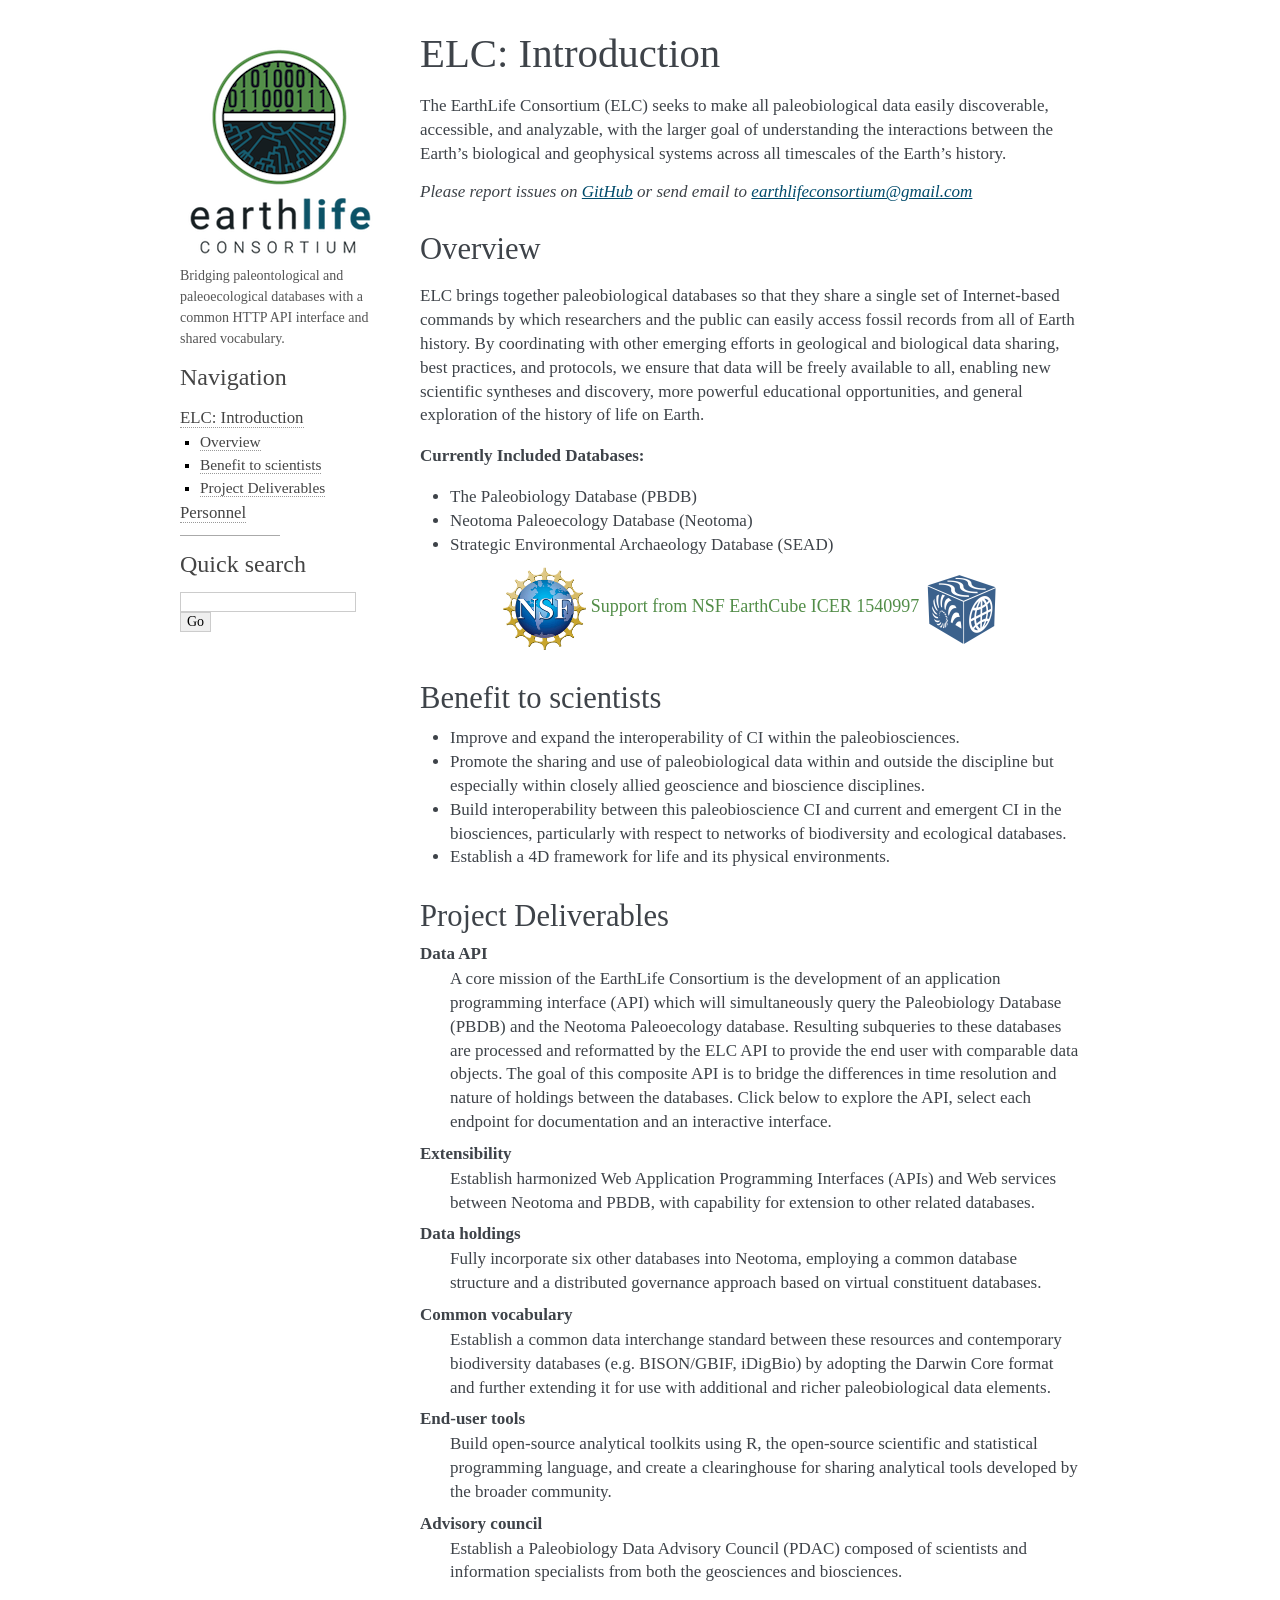
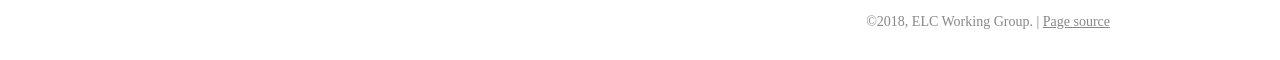
<file: introduction.html>
<!DOCTYPE html PUBLIC "-//W3C//DTD XHTML 1.0 Transitional//EN"
  "http://www.w3.org/TR/xhtml1/DTD/xhtml1-transitional.dtd">
<html xmlns="http://www.w3.org/1999/xhtml">
  <head>
    <meta http-equiv="Content-Type" content="text/html; charset=utf-8"/>
    <title>ELC: Introduction &#8212; EarthLife Consortium 0.1 documentation</title>
	<link rel="canonical" href="https://earthlifeconsortium.org/introduction.html" />
    <link rel="stylesheet" href="_static/alabaster.css" type="text/css"/>
    <link rel="stylesheet" href="_static/pygments.css" type="text/css"/>
    <script type="text/javascript">
      var DOCUMENTATION_OPTIONS = {
        URL_ROOT:    './',
        VERSION:     '0.1',
        COLLAPSE_INDEX: false,
        FILE_SUFFIX: '.html',
        HAS_SOURCE:  true,
        SOURCELINK_SUFFIX: '.txt'
      };
    </script>
    <script type="text/javascript" src="_static/jquery.js"></script>
    <script type="text/javascript" src="_static/underscore-umd-min.js"></script>
    <script type="text/javascript" src="_static/doctools.js"></script>
    <link rel="index" title="Index" href="genindex.html"/>
    
    <link rel="next" title="Personnel" href="personnel.html"/>
    <link rel="prev" title="ELC: Introduction" href="/"/>
  <link rel="stylesheet" href="_static/custom.css" type="text/css"/>
    <link rel="apple-touch-icon" href="_static/ELC-logo-iOS.png"/>
  <meta name="viewport" content="width=device-width, initial-scale=0.9, maximum-scale=0.9"/>
  </head>
  <body>
  <div class="document">
      <div class="sphinxsidebar" role="navigation" aria-label="main navigation">
        <div class="sphinxsidebarwrapper">
<p class="logo">
  <a href="/">
    <img class="logo" src="_static/ELC-logo-200w.png" alt="Logo"/>
  </a>
</p>
<p class="blurb">Bridging paleontological and paleoecological databases with a common HTTP API interface and shared vocabulary.</p>
<p>

</p>
<h3>Navigation</h3>
<ul class="current">
<li class="toctree-l1 current"><a class="current reference internal" href="#">ELC: Introduction</a><ul>
<li class="toctree-l2"><a class="reference internal" href="#overview">Overview</a></li>
<li class="toctree-l2"><a class="reference internal" href="#benefit-to-scientists">Benefit to scientists</a></li>
<li class="toctree-l2"><a class="reference internal" href="#project-deliverables">Project Deliverables</a></li>
</ul>
</li>
<li class="toctree-l1"><a class="reference internal" href="personnel.html">Personnel</a></li>


</ul>
<hr/>
<ul>
    
</ul>
<div class="relations">
<h3>Related Topics</h3>
<ul>
  <li><a href="/">Documentation overview</a><ul>
      <li>Previous: <a href="/" title="previous chapter">ELC: Introduction</a></li>
      <li>Next: <a href="personnel.html" title="next chapter">Personnel</a></li>
  </ul></li>
</ul>
</div>
<div id="searchbox" style="display: none" role="search">
  <h3>Quick search</h3>
    <form class="search" action="search.html" method="get">
      <div><input type="text" name="q"/></div>
      <div><input type="submit" value="Go"/></div>
      <input type="hidden" name="check_keywords" value="yes"/>
      <input type="hidden" name="area" value="default"/>
    </form>
</div>
<script type="text/javascript">$('#searchbox').show(0);</script>
        </div>
      </div>
      <div class="documentwrapper">
        <div class="bodywrapper">
          <div class="body" role="main">
  <div class="section" id="elc-introduction">
<h1>ELC: Introduction<a class="headerlink" href="#elc-introduction" title="Permalink to this headline">¶</a></h1>
<p>The EarthLife Consortium (ELC) seeks to make all paleobiological data easily discoverable, accessible, and analyzable, with the larger goal of understanding the interactions between the Earth’s biological and geophysical systems across all timescales of the Earth’s history.</p>
<em>Please report issues on <a href="https://github.com/EarthLifeConsortium/elc_api/issues" target="_blank">GitHub</a> or send email to <a href="mailto:earthlifeconsortium@gmail.com">earthlifeconsortium@gmail.com</a></em><div class="section" id="overview">
<h2>Overview<a class="headerlink" href="#overview" title="Permalink to this headline">¶</a></h2>
<p>ELC brings together paleobiological databases so that they share a single set of Internet-based commands by which researchers and the public can easily access fossil records from all of Earth history. By coordinating with other emerging efforts in geological and biological data sharing, best practices, and protocols, we ensure that data will be freely available to all, enabling new scientific syntheses and discovery, more powerful educational opportunities, and general exploration of the history of life on Earth.</p>
<p><strong>Currently Included Databases:</strong></p>
<ul class="simple">
<li>The Paleobiology Database (PBDB)</li>
<li>Neotoma Paleoecology Database (Neotoma)</li>
<li>Strategic Environmental Archaeology Database (SEAD)</li>
</ul>
<center>
    <img style="vertical-align:middle" src="_static/nsf1.gif" width="85" height="85">
    <font style="" size="4" color="#528D48">Support from NSF EarthCube ICER 1540997</font>
    <img style="vertical-align:middle" src="_static/logo_earthcube_cube-only.png" width="75" heaght="75">
</center></div>
<div class="section" id="benefit-to-scientists">
<h2>Benefit to scientists<a class="headerlink" href="#benefit-to-scientists" title="Permalink to this headline">¶</a></h2>
<ul class="simple">
<li>Improve and expand the interoperability of CI within the paleobiosciences.</li>
<li>Promote the sharing and use of paleobiological data within and outside the discipline but especially within closely allied geoscience and bioscience disciplines.</li>
<li>Build interoperability between this paleobioscience CI and current and emergent CI in the biosciences, particularly with respect to networks of biodiversity and ecological databases.</li>
<li>Establish a 4D framework for life and its physical environments.</li>
</ul>
</div>
<div class="section" id="project-deliverables">
<h2>Project Deliverables<a class="headerlink" href="#project-deliverables" title="Permalink to this headline">¶</a></h2>
<dl class="docutils">
<dt><strong>Data API</strong></dt>
<dd>A core mission of the EarthLife Consortium is the development of an application programming interface (API) which will simultaneously query the Paleobiology Database (PBDB) and the Neotoma Paleoecology database. Resulting subqueries to these databases are processed and reformatted by the ELC API to provide the end user with comparable data objects. The goal of this composite API is to bridge the differences in time resolution and nature of holdings between the databases. Click below to explore the API, select each endpoint for documentation and an interactive interface.</dd>
<dt><strong>Extensibility</strong></dt>
<dd>Establish harmonized Web Application Programming Interfaces (APIs) and Web services between Neotoma and PBDB, with capability for extension to other related databases.</dd>
<dt><strong>Data holdings</strong></dt>
<dd>Fully incorporate six other databases into Neotoma, employing a common database structure and a distributed governance approach based on virtual constituent databases.</dd>
<dt><strong>Common vocabulary</strong></dt>
<dd>Establish a common data interchange standard between these resources and contemporary biodiversity databases (e.g. BISON/GBIF, iDigBio) by adopting the Darwin Core format and further extending it for use with additional and richer paleobiological data elements.</dd>
<dt><strong>End-user tools</strong></dt>
<dd>Build open-source analytical toolkits using R, the open-source scientific and statistical programming language, and create a clearinghouse for sharing analytical tools developed by the broader community.</dd>
<dt><strong>Advisory council</strong></dt>
<dd>Establish a Paleobiology Data Advisory Council (PDAC) composed of scientists and information specialists from both the geosciences and biosciences.</dd>
</dl>
</div>
</div>
          </div>
        </div>
      </div>
    <div class="clearer"></div>
  </div>
    <div class="footer">
      &copy;2018, ELC Working Group.
      |
      <a href="_sources/introduction.rst.txt" rel="nofollow">Page source</a>
    </div>
    <a href="https://github.com/EarthLifeConsortium/elc_api" class="github">
        
    </a>
  </body>
</html>
</file>
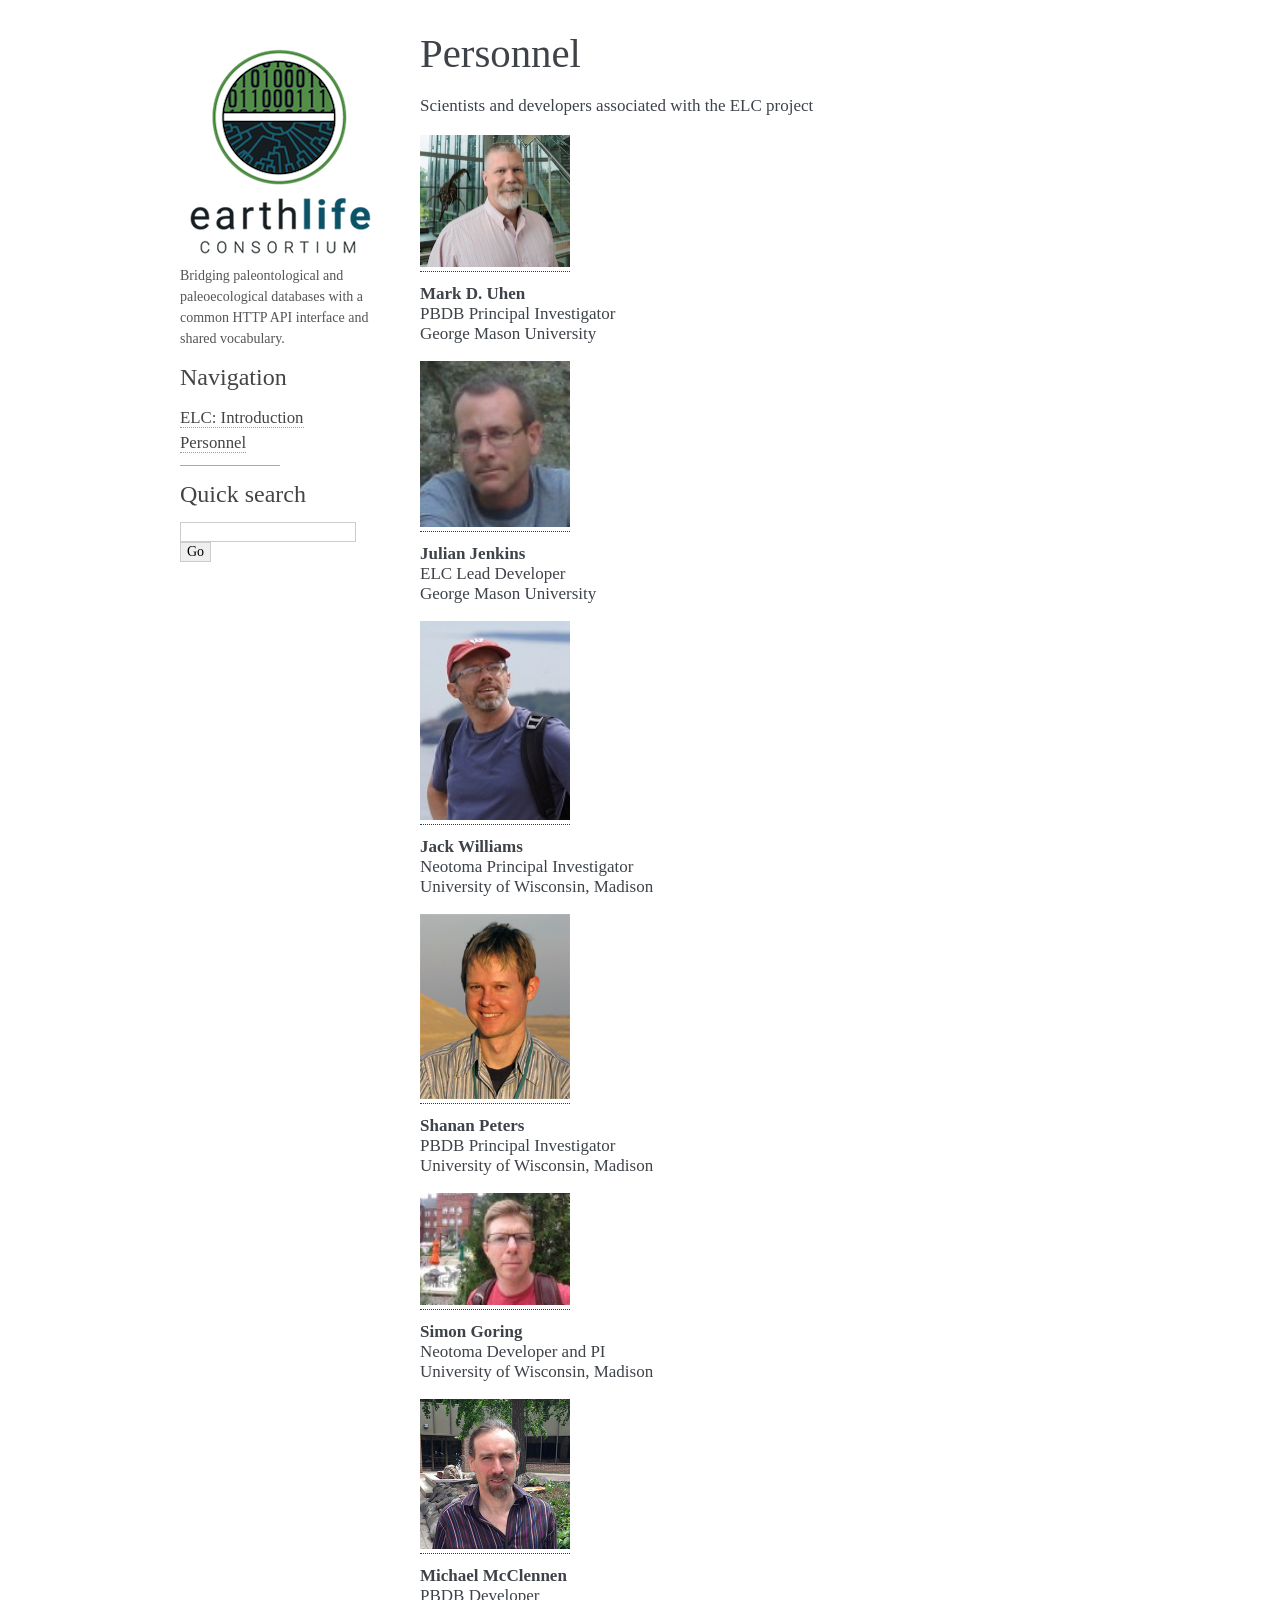
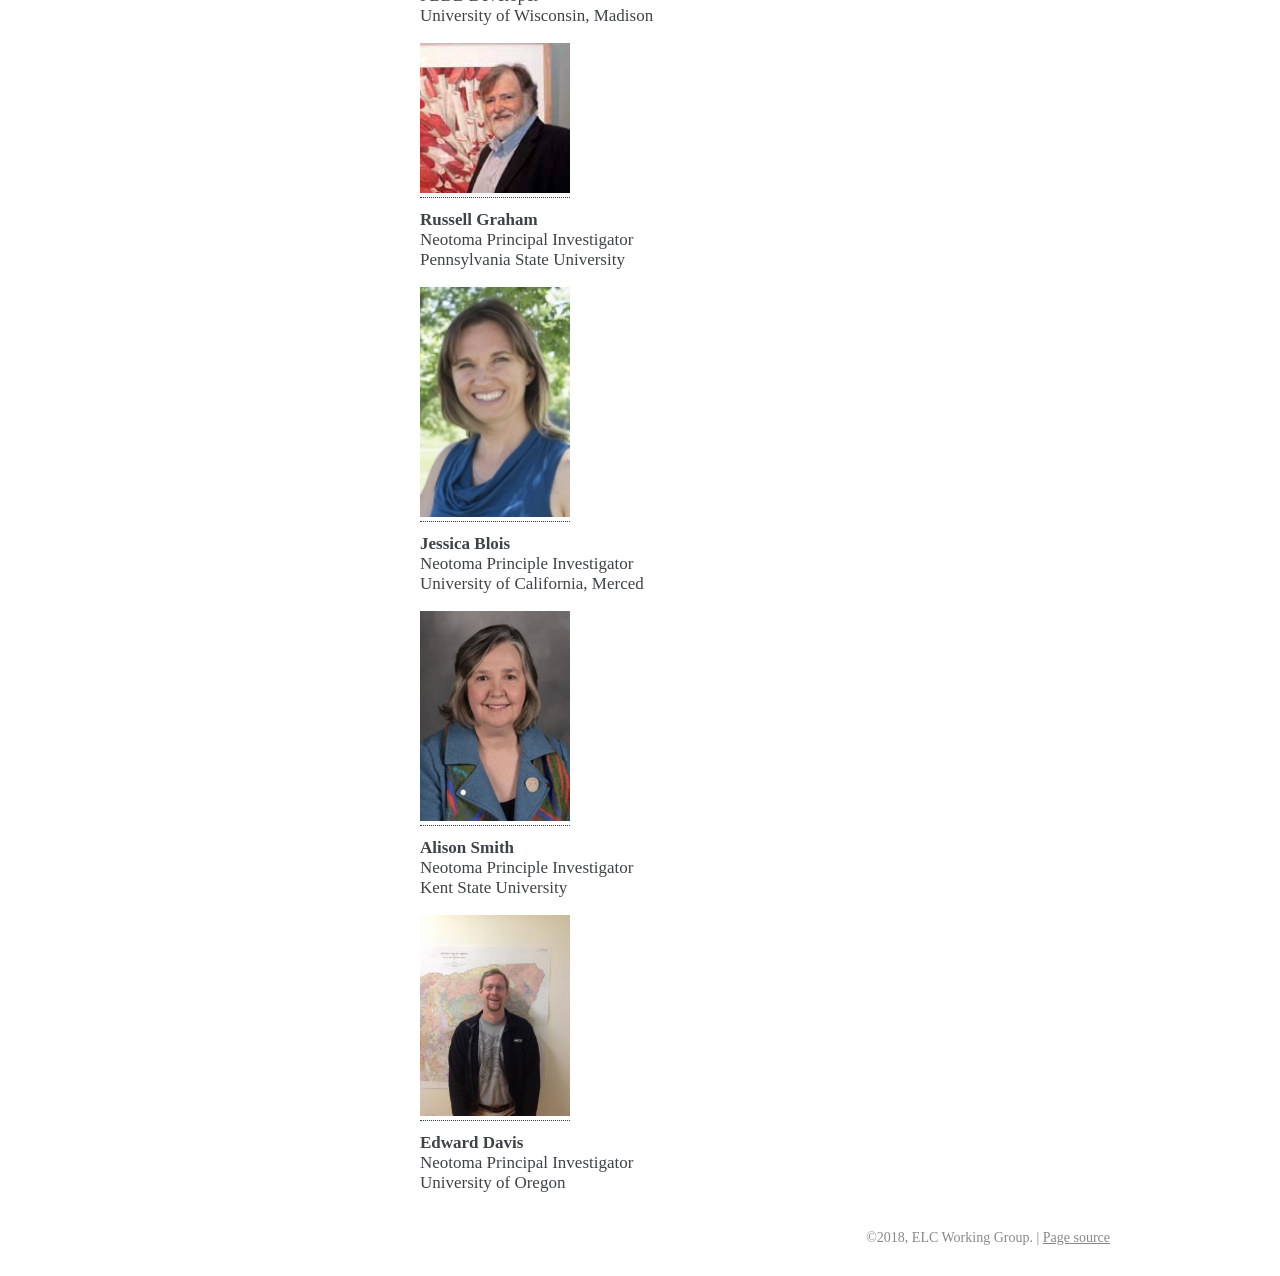
<file: personnel.html>
<!DOCTYPE html PUBLIC "-//W3C//DTD XHTML 1.0 Transitional//EN"
  "http://www.w3.org/TR/xhtml1/DTD/xhtml1-transitional.dtd">
<html xmlns="http://www.w3.org/1999/xhtml">
  <head>
    <meta http-equiv="Content-Type" content="text/html; charset=utf-8"/>
    <title>Personnel &#8212; EarthLife Consortium 0.1 documentation</title>
	<link rel="canonical" href="https://earthlifeconsortium.org/personnel.html" />
    <link rel="stylesheet" href="_static/alabaster.css" type="text/css"/>
    <link rel="stylesheet" href="_static/pygments.css" type="text/css"/>
    <script type="text/javascript">
      var DOCUMENTATION_OPTIONS = {
        URL_ROOT:    './',
        VERSION:     '0.1',
        COLLAPSE_INDEX: false,
        FILE_SUFFIX: '.html',
        HAS_SOURCE:  true,
        SOURCELINK_SUFFIX: '.txt'
      };
    </script>
    <script type="text/javascript" src="_static/jquery.js"></script>
    <script type="text/javascript" src="_static/underscore-umd-min.js"></script>
    <script type="text/javascript" src="_static/doctools.js"></script>
    <link rel="index" title="Index" href="genindex.html"/>
    
    
    <link rel="prev" title="ELC: Introduction" href="introduction.html"/>
  <link rel="stylesheet" href="_static/custom.css" type="text/css"/>
    <link rel="apple-touch-icon" href="_static/ELC-logo-iOS.png"/>
  <meta name="viewport" content="width=device-width, initial-scale=0.9, maximum-scale=0.9"/>
  </head>
  <body>
  <div class="document">
      <div class="sphinxsidebar" role="navigation" aria-label="main navigation">
        <div class="sphinxsidebarwrapper">
<p class="logo">
  <a href="/">
    <img class="logo" src="_static/ELC-logo-200w.png" alt="Logo"/>
  </a>
</p>
<p class="blurb">Bridging paleontological and paleoecological databases with a common HTTP API interface and shared vocabulary.</p>
<p>

</p>
<h3>Navigation</h3>
<ul class="current">
<li class="toctree-l1"><a class="reference internal" href="introduction.html">ELC: Introduction</a></li>
<li class="toctree-l1 current"><a class="current reference internal" href="#">Personnel</a></li>


</ul>
<hr/>
<ul>
    
</ul>
<div class="relations">
<h3>Related Topics</h3>
<ul>
  <li><a href="/">Documentation overview</a><ul>
      <li>Previous: <a href="introduction.html" title="previous chapter">ELC: Introduction</a></li>
      <li>Next: <a href="docs/api-docs.html" title="next chapter">API Documentation</a></li>
  </ul></li>
</ul>
</div>
<div id="searchbox" style="display: none" role="search">
  <h3>Quick search</h3>
    <form class="search" action="search.html" method="get">
      <div><input type="text" name="q"/></div>
      <div><input type="submit" value="Go"/></div>
      <input type="hidden" name="check_keywords" value="yes"/>
      <input type="hidden" name="area" value="default"/>
    </form>
</div>
<script type="text/javascript">$('#searchbox').show(0);</script>
        </div>
      </div>
      <div class="documentwrapper">
        <div class="bodywrapper">
          <div class="body" role="main">
  <div class="section" id="personnel">
<h1>Personnel<a class="headerlink" href="#personnel" title="Permalink to this headline">¶</a></h1>
<p>Scientists and developers associated with the ELC project</p>
<p><a class="reference internal" href="_images/Uhen.jpg"><img alt="uhen_pic" src="_images/Uhen.jpg" style="width: 150px;"/></a></p>
<div class="line-block">
<div class="line"><strong>Mark D. Uhen</strong></div>
<div class="line">PBDB Principal Investigator</div>
<div class="line">George Mason University</div>
</div>
<p><a class="reference internal" href="_images/Jenkins.jpg"><img alt="jenkins_pic" src="_images/Jenkins.jpg" style="width: 150px;"/></a></p>
<div class="line-block">
<div class="line"><strong>Julian Jenkins</strong></div>
<div class="line">ELC Lead Developer</div>
<div class="line">George Mason University</div>
</div>
<p><a class="reference internal" href="_images/Williams.jpg"><img alt="williams_pic" src="_images/Williams.jpg" style="width: 150px;"/></a></p>
<div class="line-block">
<div class="line"><strong>Jack Williams</strong></div>
<div class="line">Neotoma Principal Investigator</div>
<div class="line">University of Wisconsin, Madison</div>
</div>
<p><a class="reference internal" href="_images/Peters.jpg"><img alt="peters_pic" src="_images/Peters.jpg" style="width: 150px;"/></a></p>
<div class="line-block">
<div class="line"><strong>Shanan Peters</strong></div>
<div class="line">PBDB Principal Investigator</div>
<div class="line">University of Wisconsin, Madison</div>
</div>
<p><a class="reference internal" href="_images/Goring.jpg"><img alt="goring_pic" src="_images/Goring.jpg" style="width: 150px;"/></a></p>
<div class="line-block">
<div class="line"><strong>Simon Goring</strong></div>
<div class="line">Neotoma Developer and PI</div>
<div class="line">University of Wisconsin, Madison</div>
</div>
<p><a class="reference internal" href="_images/McClennen.jpg"><img alt="mcclennen_pic" src="_images/McClennen.jpg" style="width: 150px;"/></a></p>
<div class="line-block">
<div class="line"><strong>Michael McClennen</strong></div>
<div class="line">PBDB Developer</div>
<div class="line">University of Wisconsin, Madison</div>
</div>
<p><a class="reference internal" href="_images/Graham.jpg"><img alt="graham_pic" src="_images/Graham.jpg" style="width: 150px;"/></a></p>
<div class="line-block">
<div class="line"><strong>Russell Graham</strong></div>
<div class="line">Neotoma Principal Investigator</div>
<div class="line">Pennsylvania State University</div>
</div>
<p><a class="reference internal" href="_images/Blois.jpg"><img alt="blois_pic" src="_images/Blois.jpg" style="width: 150px;"/></a></p>
<div class="line-block">
<div class="line"><strong>Jessica Blois</strong></div>
<div class="line">Neotoma Principle Investigator</div>
<div class="line">University of California, Merced</div>
</div>
<p><a class="reference internal" href="_images/Smith.jpg"><img alt="smith_pic" src="_images/Smith.jpg" style="width: 150px;"/></a></p>
<div class="line-block">
<div class="line"><strong>Alison Smith</strong></div>
<div class="line">Neotoma Principle Investigator</div>
<div class="line">Kent State University</div>
</div>
<p><a class="reference internal" href="_images/Davis.jpg"><img alt="davis_pic" src="_images/Davis.jpg" style="width: 150px;"/></a></p>
<div class="line-block">
<div class="line"><strong>Edward Davis</strong></div>
<div class="line">Neotoma Principal Investigator</div>
<div class="line">University of Oregon</div>
</div>
</div>
          </div>
        </div>
      </div>
    <div class="clearer"></div>
  </div>
    <div class="footer">
      &copy;2018, ELC Working Group.
      |
      <a href="_sources/personnel.rst.txt" rel="nofollow">Page source</a>
    </div>
    <a href="https://github.com/EarthLifeConsortium/elc_api" class="github">
        
    </a>
  </body>
</html>
</file>
<file: _static/alabaster.css>
@import url("basic.css");

/* -- page layout ----------------------------------------------------------- */

body {
    font-family: 'goudy old style', 'minion pro', 'bell mt', Georgia, 'Hiragino Mincho Pro', serif;
    font-size: 17px;
    background-color: white;
    color: #000;
    margin: 0;
    padding: 0;
}


div.document {
    width: 940px;
    margin: 30px auto 0 auto;
}

div.documentwrapper {
    float: left;
    width: 100%;
}

div.bodywrapper {
    margin: 0 0 0 220px;
}

div.sphinxsidebar {
    width: 220px;
    font-size: 14px;
    line-height: 1.5;
}

hr {
    border: 1px solid #B1B4B6;
}

div.body {
    background-color: #ffffff;
    color: #3E4349;
    padding: 0 30px 0 30px;
}

div.body > .section {
    text-align: left;
}

div.footer {
    width: 940px;
    margin: 20px auto 30px auto;
    font-size: 14px;
    color: #888;
    text-align: right;
}

div.footer a {
    color: #888;
}

p.caption {
    font-family: ;
    font-size: inherit;
}


div.relations {
    display: none;
}


div.sphinxsidebar a {
    color: #444;
    text-decoration: none;
    border-bottom: 1px dotted #999;
}

div.sphinxsidebar a:hover {
    border-bottom: 1px solid #999;
}

div.sphinxsidebarwrapper {
    padding: 18px 10px;
}

div.sphinxsidebarwrapper p.logo {
    padding: 0;
    margin: -10px 0 0 0px;
    text-align: center;
}

div.sphinxsidebarwrapper h1.logo {
    margin-top: -10px;
    text-align: center;
    margin-bottom: 5px;
    text-align: left;
}

div.sphinxsidebarwrapper h1.logo-name {
    margin-top: 0px;
}

div.sphinxsidebarwrapper p.blurb {
    margin-top: 0;
    font-style: normal;
}

div.sphinxsidebar h3,
div.sphinxsidebar h4 {
    font-family: 'Garamond', 'Georgia', serif;
    color: #444;
    font-size: 24px;
    font-weight: normal;
    margin: 0 0 5px 0;
    padding: 0;
}

div.sphinxsidebar h4 {
    font-size: 20px;
}

div.sphinxsidebar h3 a {
    color: #444;
}

div.sphinxsidebar p.logo a,
div.sphinxsidebar h3 a,
div.sphinxsidebar p.logo a:hover,
div.sphinxsidebar h3 a:hover {
    border: none;
}

div.sphinxsidebar p {
    color: #555;
    margin: 10px 0;
}

div.sphinxsidebar ul {
    margin: 10px 0;
    padding: 0;
    color: #000;
}

div.sphinxsidebar ul li.toctree-l1 > a {
    font-size: 120%;
}

div.sphinxsidebar ul li.toctree-l2 > a {
    font-size: 110%;
}

div.sphinxsidebar input {
    border: 1px solid #CCC;
    font-family: 'goudy old style', 'minion pro', 'bell mt', Georgia, 'Hiragino Mincho Pro', serif;
    font-size: 1em;
}

div.sphinxsidebar hr {
    border: none;
    height: 1px;
    color: #AAA;
    background: #AAA;

    text-align: left;
    margin-left: 0;
    width: 50%;
}

/* -- body styles ----------------------------------------------------------- */

a {
    color: #004B6B;
    text-decoration: underline;
}

a:hover {
    color: #6D4100;
    text-decoration: underline;
}

div.body h1,
div.body h2,
div.body h3,
div.body h4,
div.body h5,
div.body h6 {
    font-family: 'Garamond', 'Georgia', serif;
    font-weight: normal;
    margin: 30px 0px 10px 0px;
    padding: 0;
}

div.body h1 { margin-top: 0; padding-top: 0; font-size: 240%; }
div.body h2 { font-size: 180%; }
div.body h3 { font-size: 150%; }
div.body h4 { font-size: 130%; }
div.body h5 { font-size: 100%; }
div.body h6 { font-size: 100%; }

a.headerlink {
    color: #DDD;
    padding: 0 4px;
    text-decoration: none;
}

a.headerlink:hover {
    color: #444;
    background: #EAEAEA;
}

div.body p, div.body dd, div.body li {
    line-height: 1.4em;
}

div.admonition {
    margin: 20px 0px;
    padding: 10px 30px;
    background-color: #FCC;
    border: 1px solid #FAA;
}

div.admonition tt.xref, div.admonition a tt {
    border-bottom: 1px solid #fafafa;
}

dd div.admonition {
    margin-left: -60px;
    padding-left: 60px;
}

div.admonition p.admonition-title {
    font-family: 'Garamond', 'Georgia', serif;
    font-weight: normal;
    font-size: 24px;
    margin: 0 0 10px 0;
    padding: 0;
    line-height: 1;
}

div.admonition p.last {
    margin-bottom: 0;
}

div.highlight {
    background-color: white;
}

dt:target, .highlight {
    background: #FAF3E8;
}

div.note {
    background-color: #EEE;
    border: 1px solid #CCC;
}

div.seealso {
    background-color: #EEE;
    border: 1px solid #CCC;
}

div.topic {
    background-color: #eee;
}

p.admonition-title {
    display: inline;
}

p.admonition-title:after {
    content: ":";
}

pre, tt, code {
    font-family: 'Consolas', 'Menlo', 'Deja Vu Sans Mono', 'Bitstream Vera Sans Mono', monospace;
    font-size: 0.9em;
}

.hll {
    background-color: #FFC;
    margin: 0 -12px;
    padding: 0 12px;
    display: block;
}

img.screenshot {
}

tt.descname, tt.descclassname, code.descname, code.descclassname {
    font-size: 0.95em;
}

tt.descname, code.descname {
    padding-right: 0.08em;
}

img.screenshot {
    -moz-box-shadow: 2px 2px 4px #eee;
    -webkit-box-shadow: 2px 2px 4px #eee;
    box-shadow: 2px 2px 4px #eee;
}

table.docutils {
    border: 1px solid #888;
    -moz-box-shadow: 2px 2px 4px #eee;
    -webkit-box-shadow: 2px 2px 4px #eee;
    box-shadow: 2px 2px 4px #eee;
}

table.docutils td, table.docutils th {
    border: 1px solid #888;
    padding: 0.25em 0.7em;
}

table.field-list, table.footnote {
    border: none;
    -moz-box-shadow: none;
    -webkit-box-shadow: none;
    box-shadow: none;
}

table.footnote {
    margin: 15px 0;
    width: 100%;
    border: 1px solid #EEE;
    background: #FDFDFD;
    font-size: 0.9em;
}

table.footnote + table.footnote {
    margin-top: -15px;
    border-top: none;
}

table.field-list th {
    padding: 0 0.8em 0 0;
}

table.field-list td {
    padding: 0;
}

table.field-list p {
    margin-bottom: 0.8em;
}

table.footnote td.label {
    width: .1px;
    padding: 0.3em 0 0.3em 0.5em;
}

table.footnote td {
    padding: 0.3em 0.5em;
}

dl {
    margin: 0;
    padding: 0;
}

dl dd {
    margin-left: 30px;
}

blockquote {
    margin: 0 0 0 30px;
    padding: 0;
}

ul, ol {
    /* Matches the 30px from the narrow-screen "li > ul" selector below */
    margin: 10px 0 10px 30px;
    padding: 0;
}

pre {
    background: #EEE;
    padding: 7px 30px;
    margin: 15px 0px;
    line-height: 1.3em;
}

dl pre, blockquote pre, li pre {
    margin-left: 0;
    padding-left: 30px;
}

dl dl pre {
    margin-left: -90px;
    padding-left: 90px;
}

tt, code {
    background-color: #ecf0f3;
    color: #222;
    /* padding: 1px 2px; */
}

tt.xref, code.xref, a tt {
    background-color: #FBFBFB;
    border-bottom: 1px solid white;
}

a.reference {
    text-decoration: none;
    border-bottom: 1px dotted #004B6B;
}

/* Don't put an underline on images */
a.image-reference, a.image-reference:hover {
    border-bottom: none;
}

a.reference:hover {
    border-bottom: 1px solid #6D4100;
}

a.footnote-reference {
    text-decoration: none;
    font-size: 0.7em;
    vertical-align: top;
    border-bottom: 1px dotted #004B6B;
}

a.footnote-reference:hover {
    border-bottom: 1px solid #6D4100;
}

a:hover tt, a:hover code {
    background: #EEE;
}


@media screen and (max-width: 870px) {

    div.sphinxsidebar {
    	display: none;
    }

    div.document {
       width: 100%;

    }

    div.documentwrapper {
    	margin-left: 0;
    	margin-top: 0;
    	margin-right: 0;
    	margin-bottom: 0;
    }

    div.bodywrapper {
    	margin-top: 0;
    	margin-right: 0;
    	margin-bottom: 0;
    	margin-left: 0;
    }

    ul {
    	margin-left: 0;
    }

	li > ul {
        /* Matches the 30px from the "ul, ol" selector above */
		margin-left: 30px;
	}

    .document {
    	width: auto;
    }

    .footer {
    	width: auto;
    }

    .bodywrapper {
    	margin: 0;
    }

    .footer {
    	width: auto;
    }

    .github {
        display: none;
    }



}



@media screen and (max-width: 875px) {

    body {
        margin: 0;
        padding: 20px 30px;
    }

    div.documentwrapper {
        float: none;
        background: white;
    }

    div.sphinxsidebar {
        display: block;
        float: none;
        width: 102.5%;
        margin: -20px -30px 20px -30px;
        padding: 10px 20px;
        background: #333;
        color: #FFF;
    }

    div.sphinxsidebar h3, div.sphinxsidebar h4, div.sphinxsidebar p,
    div.sphinxsidebar h3 a {
        color: white;
    }

    div.sphinxsidebar a {
        color: #AAA;
    }

    div.sphinxsidebar p.logo {
        display: none;
    }

    div.document {
        width: 100%;
        margin: 0;
    }

    div.footer {
        display: none;
    }

    div.bodywrapper {
        margin: 0;
    }

    div.body {
        min-height: 0;
        padding: 0;
    }

    .rtd_doc_footer {
        display: none;
    }

    .document {
        width: auto;
    }

    .footer {
        width: auto;
    }

    .footer {
        width: auto;
    }

    .github {
        display: none;
    }
}
@media screen and (min-width: 876px) {
    div.sphinxsidebar {
        position: fixed;
        margin-left: 0;
    }
}


/* misc. */

.revsys-inline {
    display: none!important;
}

/* Make nested-list/multi-paragraph items look better in Releases changelog
 * pages. Without this, docutils' magical list fuckery causes inconsistent
 * formatting between different release sub-lists.
 */
div#changelog > div.section > ul > li > p:only-child {
    margin-bottom: 0;
}

/* Hide fugly table cell borders in ..bibliography:: directive output */
table.docutils.citation, table.docutils.citation td, table.docutils.citation th {
  border: none;
  /* Below needed in some edge cases; if not applied, bottom shadows appear */
  -moz-box-shadow: none;
  -webkit-box-shadow: none;
  box-shadow: none;
}
</file>
<file: _static/pygments.css>
.highlight .hll { background-color: #ffffcc }
.highlight  { background: #eeffcc; }
.highlight .c { color: #408090; font-style: italic } /* Comment */
.highlight .err { border: 1px solid #FF0000 } /* Error */
.highlight .k { color: #007020; font-weight: bold } /* Keyword */
.highlight .o { color: #666666 } /* Operator */
.highlight .ch { color: #408090; font-style: italic } /* Comment.Hashbang */
.highlight .cm { color: #408090; font-style: italic } /* Comment.Multiline */
.highlight .cp { color: #007020 } /* Comment.Preproc */
.highlight .cpf { color: #408090; font-style: italic } /* Comment.PreprocFile */
.highlight .c1 { color: #408090; font-style: italic } /* Comment.Single */
.highlight .cs { color: #408090; background-color: #fff0f0 } /* Comment.Special */
.highlight .gd { color: #A00000 } /* Generic.Deleted */
.highlight .ge { font-style: italic } /* Generic.Emph */
.highlight .gr { color: #FF0000 } /* Generic.Error */
.highlight .gh { color: #000080; font-weight: bold } /* Generic.Heading */
.highlight .gi { color: #00A000 } /* Generic.Inserted */
.highlight .go { color: #333333 } /* Generic.Output */
.highlight .gp { color: #c65d09; font-weight: bold } /* Generic.Prompt */
.highlight .gs { font-weight: bold } /* Generic.Strong */
.highlight .gu { color: #800080; font-weight: bold } /* Generic.Subheading */
.highlight .gt { color: #0044DD } /* Generic.Traceback */
.highlight .kc { color: #007020; font-weight: bold } /* Keyword.Constant */
.highlight .kd { color: #007020; font-weight: bold } /* Keyword.Declaration */
.highlight .kn { color: #007020; font-weight: bold } /* Keyword.Namespace */
.highlight .kp { color: #007020 } /* Keyword.Pseudo */
.highlight .kr { color: #007020; font-weight: bold } /* Keyword.Reserved */
.highlight .kt { color: #902000 } /* Keyword.Type */
.highlight .m { color: #208050 } /* Literal.Number */
.highlight .s { color: #4070a0 } /* Literal.String */
.highlight .na { color: #4070a0 } /* Name.Attribute */
.highlight .nb { color: #007020 } /* Name.Builtin */
.highlight .nc { color: #0e84b5; font-weight: bold } /* Name.Class */
.highlight .no { color: #60add5 } /* Name.Constant */
.highlight .nd { color: #555555; font-weight: bold } /* Name.Decorator */
.highlight .ni { color: #d55537; font-weight: bold } /* Name.Entity */
.highlight .ne { color: #007020 } /* Name.Exception */
.highlight .nf { color: #06287e } /* Name.Function */
.highlight .nl { color: #002070; font-weight: bold } /* Name.Label */
.highlight .nn { color: #0e84b5; font-weight: bold } /* Name.Namespace */
.highlight .nt { color: #062873; font-weight: bold } /* Name.Tag */
.highlight .nv { color: #bb60d5 } /* Name.Variable */
.highlight .ow { color: #007020; font-weight: bold } /* Operator.Word */
.highlight .w { color: #bbbbbb } /* Text.Whitespace */
.highlight .mb { color: #208050 } /* Literal.Number.Bin */
.highlight .mf { color: #208050 } /* Literal.Number.Float */
.highlight .mh { color: #208050 } /* Literal.Number.Hex */
.highlight .mi { color: #208050 } /* Literal.Number.Integer */
.highlight .mo { color: #208050 } /* Literal.Number.Oct */
.highlight .sa { color: #4070a0 } /* Literal.String.Affix */
.highlight .sb { color: #4070a0 } /* Literal.String.Backtick */
.highlight .sc { color: #4070a0 } /* Literal.String.Char */
.highlight .dl { color: #4070a0 } /* Literal.String.Delimiter */
.highlight .sd { color: #4070a0; font-style: italic } /* Literal.String.Doc */
.highlight .s2 { color: #4070a0 } /* Literal.String.Double */
.highlight .se { color: #4070a0; font-weight: bold } /* Literal.String.Escape */
.highlight .sh { color: #4070a0 } /* Literal.String.Heredoc */
.highlight .si { color: #70a0d0; font-style: italic } /* Literal.String.Interpol */
.highlight .sx { color: #c65d09 } /* Literal.String.Other */
.highlight .sr { color: #235388 } /* Literal.String.Regex */
.highlight .s1 { color: #4070a0 } /* Literal.String.Single */
.highlight .ss { color: #517918 } /* Literal.String.Symbol */
.highlight .bp { color: #007020 } /* Name.Builtin.Pseudo */
.highlight .fm { color: #06287e } /* Name.Function.Magic */
.highlight .vc { color: #bb60d5 } /* Name.Variable.Class */
.highlight .vg { color: #bb60d5 } /* Name.Variable.Global */
.highlight .vi { color: #bb60d5 } /* Name.Variable.Instance */
.highlight .vm { color: #bb60d5 } /* Name.Variable.Magic */
.highlight .il { color: #208050 } /* Literal.Number.Integer.Long */
</file>
<file: _static/custom.css>
/* This file intentionally left blank. */
</file>
